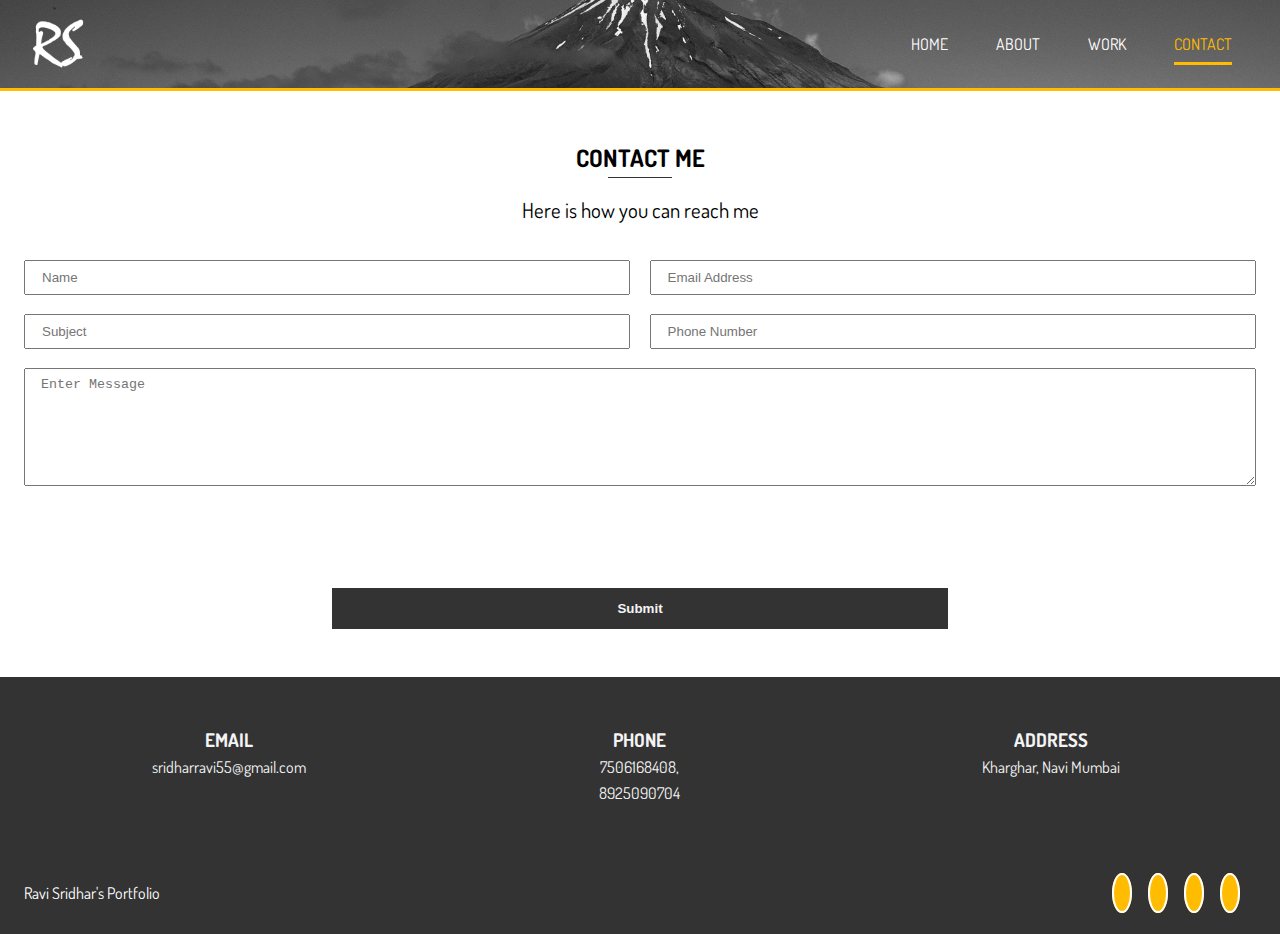
<file: contact.html>
<!DOCTYPE html>
<html lang="en">
  <head>
    <meta charset="UTF-8" />
    <meta name="viewport" content="width=device-width, initial-scale=1.0" />
    <meta http-equiv="X-UA-Compatible" content="ie=edge" />
    <link
      rel="stylesheet"
      href="https://use.fontawesome.com/releases/v5.7.2/css/all.css"
      integrity="sha384-fnmOCqbTlWIlj8LyTjo7mOUStjsKC4pOpQbqyi7RrhN7udi9RwhKkMHpvLbHG9Sr"
      crossorigin="anonymous"
    />
    <link
      href="https://fonts.googleapis.com/css?family=Dosis"
      rel="stylesheet"
    />
    <link rel="stylesheet" href="css/main.css" />
    <title>Ravi Sridhar | Web Developer | Contact</title>
  </head>
  <body>
    <!-- Header -->
    <header id="header-inner">
      <div class="container">
        <nav id="main-nav">
          <img src="img/logo.png" alt="My Portfolio" id="logo" />
          <ul>
            <li><a href="index.html">Home</a></li>
            <li><a href="about.html">About</a></li>
            <li><a href="work.html">Work</a></li>
            <li><a href="contact.html" class="current">Contact</a></li>
          </ul>
        </nav>
      </div>
    </header>

    <!-- Section A: Contact Form -->
    <section id="contact-a" class="text-center py-3">
      <div class="container">
        <h2 class="section-title">Contact Me</h2>
        <div class="bottom-line-2"></div>
        <p class="lead">Here is how you can reach me</p>
        <form method="POST" data-netlify="true" data-netlify-recaptcha="true">
          <div class="text-fields">
            <input
              type="text"
              class="text-input name-input"
              placeholder="Name"
              name="name"
            />
            <input
              type="text"
              class="text-input subject-input"
              placeholder="Subject"
              name="subject"
            />
            <input
              type="email"
              class="text-input email-input"
              placeholder="Email Address"
              name="email"
            />
            <input
              type="text"
              class="text-input phone-input"
              placeholder="Phone Number"
              name="phone"
            />
            <textarea
              class="text-input message-input"
              placeholder="Enter Message"
              name="message"
            ></textarea>
            <div class="my-2">
              <div data-netlify-recaptcha="true"></div>
            </div>
          </div>
          <button type="submit" class="btn-dark">Submit</button>
        </form>
      </div>
    </section>

    <!-- Section B: Contact Info -->
    <section id="contact-b" class="py-3 bg-dark">
      <div class="container">
        <div class="contact-info">
          <div>
            <i class="fas fa-envelope fa-2x"></i>
            <h3>Email</h3>
            <p>sridharravi55@gmail.com</p>
          </div>
          <div>
            <i class="fas fa-phone fa-2x"></i>
            <h3>Phone</h3>
            <p>7506168408, <br />8925090704</p>
          </div>
          <div>
            <i class="fas fa-address-card fa-2x"></i>
            <h3>Address</h3>
            <p>Kharghar, Navi Mumbai</p>
          </div>
        </div>
      </div>
    </section>

    <!-- Footer -->

    <footer id="main-footer-2">
      <div class="footer-content container">
        <div>
          <p>Ravi Sridhar's Portfolio</p>
        </div>

        <div class="social">
          <a href="https://www.facebook.com/ravi.sridhar.39" target="_blank"
            ><i class="fab fa-facebook"></i
          ></a>
          <a href="https://www.instagram.com/raavi_dhar/" target="_blank"
            ><i class="fab fa-instagram"></i
          ></a>
          <a
            href="https://www.linkedin.com/in/devararkonda-venkata-r-a1853aba/"
            target="_blank"
            ><i class="fab fa-linkedin"></i
          ></a>
          <a href="https://twitter.com/SRav_55" target="_blank"
            ><i class="fab fa-twitter"></i
          ></a>
        </div>
      </div>
    </footer>
  </body>
</html>
</file>
<file: css/main.css>
.container {
  max-width: 1280px;
  padding: 0 1.5rem;
  margin: auto;
  overflow: hidden; }

.btn-main, .btn-light, .btn-dark {
  display: inline-block;
  padding: 0.8rem 2rem;
  transition: all 0.5s;
  border: none;
  cursor: pointer; }

.btn-main {
  color: #333;
  background-color: #ffbc00;
  font-weight: bold; }

.btn-light {
  color: #333;
  background-color: #f4f4f4;
  font-weight: bold; }

.btn-dark {
  color: #f4f4f4;
  background-color: #333;
  font-weight: bold; }

button[class^="btn-"]:hover,
a[class^="btn-"]:hover,
input[class^="btn-"]:hover {
  background-color: #ffbc00;
  color: #111; }

.lead {
  font-size: 1.3rem;
  margin-bottom: 2rem; }

.text-center {
  text-align: center; }

.py-1 {
  padding: 1rem 0; }

.py-2 {
  padding: 2rem 0; }

.py-3 {
  padding: 3rem 0; }

.py-4 {
  padding: 4rem 0; }

.my-1 {
  margin: 1rem 0; }

.my-2 {
  margin: 2rem 0; }

.my-3 {
  margin: 3rem 0; }

.my-4 {
  margin: 4rem 0; }

.bottom-line {
  height: 3px;
  width: 6rem;
  background-color: #ffbc00;
  display: block;
  margin: 0 auto 1rem auto; }

.bottom-line-2 {
  height: 1px;
  width: 4rem;
  background-color: #333;
  display: block;
  margin: 0 auto 1rem auto; }

.bg-main {
  background: #ffbc00;
  color: #f4f4f4; }

.bg-main-2 {
  background: #ff9900;
  color: #f4f4f4; }

.bg-light {
  background: #f4f4f4;
  color: #333; }

.bg-medium {
  background: #ccc;
  color: #333; }

.bg-dark {
  background: #333;
  color: #f4f4f4; }

* {
  margin: 0;
  padding: 0; }

body {
  font-family: "Dosis", sans-serif;
  line-height: 1.6;
  background: #fff; }

a {
  text-decoration: none;
  color: #333; }

ul {
  list-style: none; }

h2,
h3,
h4,
h5 {
  text-transform: uppercase; }

img {
  width: 100%; }

#logo {
  width: 70px;
  height: 70px;
  color: #fff;
  text-transform: uppercase; }

#main-nav {
  display: flex;
  justify-content: space-between;
  padding-top: 1rem; }
  #main-nav ul {
    display: flex; }
  #main-nav li {
    padding: 1rem 1.5rem; }
  #main-nav a {
    text-decoration: none;
    color: #fff;
    text-transform: uppercase;
    border-bottom: 3px transparent solid;
    padding-bottom: 0.5rem;
    transition: border-color 0.5s; }
    #main-nav a:hover {
      border-color: #ccc;
      color: #ccc; }
    #main-nav a.current {
      border-color: #ffbc00;
      color: #ffbc00; }

#header-home {
  background: url("../img/showcase.jpg") no-repeat center right/cover;
  height: 100vh;
  color: #fff; }
  #header-home .header-content {
    text-align: center;
    padding-top: 25%; }
  #header-home h1 {
    font-size: 4rem;
    line-height: 1.2; }

#header-inner {
  background: url("../img/showcase.jpg") no-repeat center center/cover;
  height: 5.5rem;
  border-bottom: 3px solid #ffbc00; }

#home-a {
  background: #f4f4f4; }
  #home-a .specials {
    margin-top: 3rem;
    display: grid;
    grid-gap: 1rem;
    grid-template-columns: repeat(4, 2fr);
    padding-bottom: 2rem; }
    #home-a .specials .fab {
      color: #ffbc00;
      padding-bottom: 0.4rem; }
      #home-a .specials .fab:hover {
        color: #ff9900; }

#home-b .stats {
  display: grid;
  grid-template-columns: repeat(4, 1fr); }
  #home-b .stats li {
    line-height: 1.5; }
    #home-b .stats li.stats-title {
      font-size: 1.2rem; }
    #home-b .stats li.stats-number {
      font-size: 2rem;
      font-weight: bold; }
    #home-b .stats li.skills {
      display: grid;
      grid-template-columns: repeat(3, 1fr); }
  #home-b .stats .did:nth-child(odd) {
    background: #f4f4f4;
    padding: 3rem 0; }
  #home-b .stats .did:nth-child(even) {
    background: #ccc;
    padding: 3rem 0; }
  #home-b .stats .did p {
    font-size: 1.2rem; }

#about-a .about-info {
  display: grid;
  grid-template-areas: "bioimage bio-1 bio-1" "bioimage bio-2 bio-2";
  grid-gap: 1.2rem; }

#about-a .bio-image {
  grid-area: bioimage;
  height: 600px; }

#about-a .bio-1 {
  grid-area: bio-1;
  border-left: 3px solid #ffbc00;
  padding: 0.8rem; }
  #about-a .bio-1 p {
    font-size: 1.2rem; }
  #about-a .bio-1 ul {
    text-align: left; }
  #about-a .bio-1 h6 {
    text-align: left;
    font-size: 0.8rem;
    padding-top: 2rem; }

#about-a .bio-2 {
  grid-area: bio-2;
  border-left: 3px solid #ffbc00;
  padding: 0.8rem; }
  #about-a .bio-2 p {
    font-size: 1.2rem; }

#goal {
  background: #ccc;
  color: #333;
  border-top: solid 2px #ffbc00;
  border-bottom: solid 2px #ffbc00; }

#main-footer,
#main-footer-2 {
  background: #333;
  color: #fff;
  height: 5rem; }
  #main-footer .footer-content,
  #main-footer-2 .footer-content {
    display: flex;
    justify-content: space-between;
    height: 5rem;
    align-items: center; }
    #main-footer .footer-content .social .fab,
    #main-footer-2 .footer-content .social .fab {
      margin-right: 1rem;
      border: 2px #fff solid;
      border-radius: 50%;
      height: 20px;
      width: 20px;
      line-height: 20px;
      text-align: center;
      padding: 0.5rem;
      background-color: #ffbc00; }
      #main-footer .footer-content .social .fab:hover,
      #main-footer-2 .footer-content .social .fab:hover {
        background-color: #ff9900; }

.items {
  display: grid;
  grid-template-columns: repeat(3, 1fr);
  box-shadow: 0 5px 10px 0 rgba(0, 0, 0, 0.3); }

.item {
  position: relative;
  background: #ffbc00;
  overflow: hidden; }
  .item::after {
    content: "";
    position: absolute;
    display: block;
    background: inherit;
    opacity: 0.9;
    top: 0;
    left: 0;
    width: 100%;
    height: 100%;
    transform: scale(2) translateX(-75%) translateY(-75%) rotate(-28deg);
    transition: transform 3s cubic-bezier(0.4, 1, 0.4, 1); }
  .item:hover::after {
    transform: scale(2) translateX(75%) translateY(75%) rotate(-28deg); }
  .item:hover .item-image {
    transform: scale(1.2); }
  .item:hover .item-text {
    opacity: 1;
    transform: translateY(0); }
  .item-image {
    height: 240px;
    display: block;
    transform: translateZ(0);
    transition: transform 750ms cubic-bezier(0.4, 1, 0.4, 1); }
  .item-image::before {
    content: "";
    display: block;
    padding-top: 75%;
    overflow: hidden; }
  .item-image img {
    position: absolute;
    top: 0;
    left: 0;
    width: 100%;
    height: auto;
    line-height: 0; }
  .item-text {
    position: absolute;
    top: 0;
    left: 0;
    bottom: 0;
    right: 0;
    opacity: 0;
    text-align: center;
    z-index: 1;
    color: #fff;
    transform: translateY(-20%);
    transition: opacity 500ms cubic-bezier(0.4, 1, 0.4, 1), transform 500ms cubic-bezier(0.4, 1, 0.4, 1); }
  .itemtext-wrap {
    position: absolute;
    width: 100%;
    top: 50%;
    transform: translateY(-50%);
    transition-delay: 300ms; }
  .item-text-title {
    font-size: 2rem;
    padding: 0 1rem;
    margin: 5px 0 0 0; }
  .item-text-category {
    text-transform: uppercase;
    font-size: 1.2rem;
    opacity: 0.7;
    margin: 0; }

#work-b .progress {
  overflow: hidden;
  height: 20px;
  background: #ccc;
  border-radius: 5px;
  margin-bottom: 0.3rem; }
  #work-b .progress div {
    height: 100%;
    color: #fff;
    text-align: center;
    background-color: #ffbc00; }

#contact-a .text-fields {
  display: grid;
  grid-template-areas: "name email" "subject phone" "message message";
  grid-gap: 1.2rem;
  margin-bottom: 1.2rem; }
  #contact-a .text-fields .name-input {
    grid-area: name; }
  #contact-a .text-fields .subject-input {
    grid-area: subject; }
  #contact-a .text-fields .email-input {
    grid-area: email; }
  #contact-a .text-fields .phone-input {
    grid-area: phone; }
  #contact-a .text-fields .message-input {
    grid-area: message;
    height: 100px; }
  #contact-a .text-fields .text-input {
    padding: 0.5rem 1rem; }

#contact-a button[type="submit"] {
  width: 50%; }

#contact-b .contact-info {
  display: grid;
  grid-template-columns: repeat(3, 1fr);
  text-align: center; }

#contact-c h1 {
  text-align: center;
  font-size: 4rem; }

#credit-title {
  background-color: #ffbc00;
  text-align: center;
  height: 90px;
  font-family: "lobster", sans-serif; }

#me {
  height: 200px;
  width: auto;
  text-align: center;
  background: #f4f4f4;
  border-bottom: 2px solid #ff9900; }
  #me h3 {
    margin-top: 100px;
    background: #ccc;
    color: #333;
    border-radius: 10px; }

#credit-a {
  background: #f4f4f4;
  border-bottom: solid 2px #ffbc00; }
  #credit-a .made {
    margin-top: 3rem;
    display: grid;
    grid-gap: 1rem;
    grid-template-columns: repeat(2, 3fr);
    padding-bottom: 2rem; }
    #credit-a .made .fab {
      color: #ffbc00;
      padding-bottom: 0.4rem; }
      #credit-a .made .fab:hover {
        color: #ff9900;
        transform: scale(1.2); }

#thanks {
  border-bottom: solid 2px #ffbc00;
  margin-bottom: 2rem; }

@media (max-width: 800px) {
  #header-home {
    height: 30rem; }
    #header-home .header-content {
      padding-top: 5rem; } }

@media (max-width: 500px) {
  #main-nav {
    flex-direction: column;
    align-items: center; }
    #main-nav li {
      padding: 1rem; }
  #header-home {
    height: 10rem;
    border-bottom: 3px solid #ffbc00;
    background-position: 45% 45%; }
    #header-home .header-content {
      display: none; }
  #header-inner {
    height: 10rem;
    border-bottom: 3px solid #ffbc00; }
  #home-a .specials,
  #home-b .stats,
  #contact-b .contact-info {
    grid-template-columns: repeat(1, 1fr); }
  .items {
    grid-template-columns: repeat(1, 1fr); }
    .items .item-image {
      height: 180px; }
  #home-a .specials div {
    border-bottom: 1px #f4f4f4 solid;
    padding-bottom: 1rem; }
    #home-a .specials div:last-child {
      border: none;
      padding-bottom: 0; }
  #home-b .stats .did .skills {
    grid-template-columns: repeat(2, 1fr); }
  #about-a .about-info {
    grid-template-areas: "bioimage" "bio-1" "bio-2"; }
    #about-a .about-info .bio-image {
      border: 2px solid #ffbc00;
      border-radius: 50%; }
  #contact-a .text-fields {
    grid-template-areas: "name" "subject" "email" "phone" "message"; }
  #contact-b div {
    margin-bottom: 1rem;
    padding-bottom: 1rem;
    border-bottom: 1px #555 solid; }
    #contact-b div:last-child {
      border: none;
      margin-bottom: 0;
      padding-bottom: 0; }
  #main-footer {
    height: 19rem; }
    #main-footer .footer-content {
      flex-direction: column;
      padding: 1rem;
      height: 15rem; }
  #main-footer {
    height: 7rem; }
    #main-footer .footer-content {
      flex-direction: column;
      padding: 1rem;
      height: 5rem; } }

@media (max-height: 580px) {
  #header-home .header-content {
    padding-top: 3rem; } }

@media (max-height: 330px) {
  #header-home .header-content h1 {
    font-size: 2rem; } }
</file>
